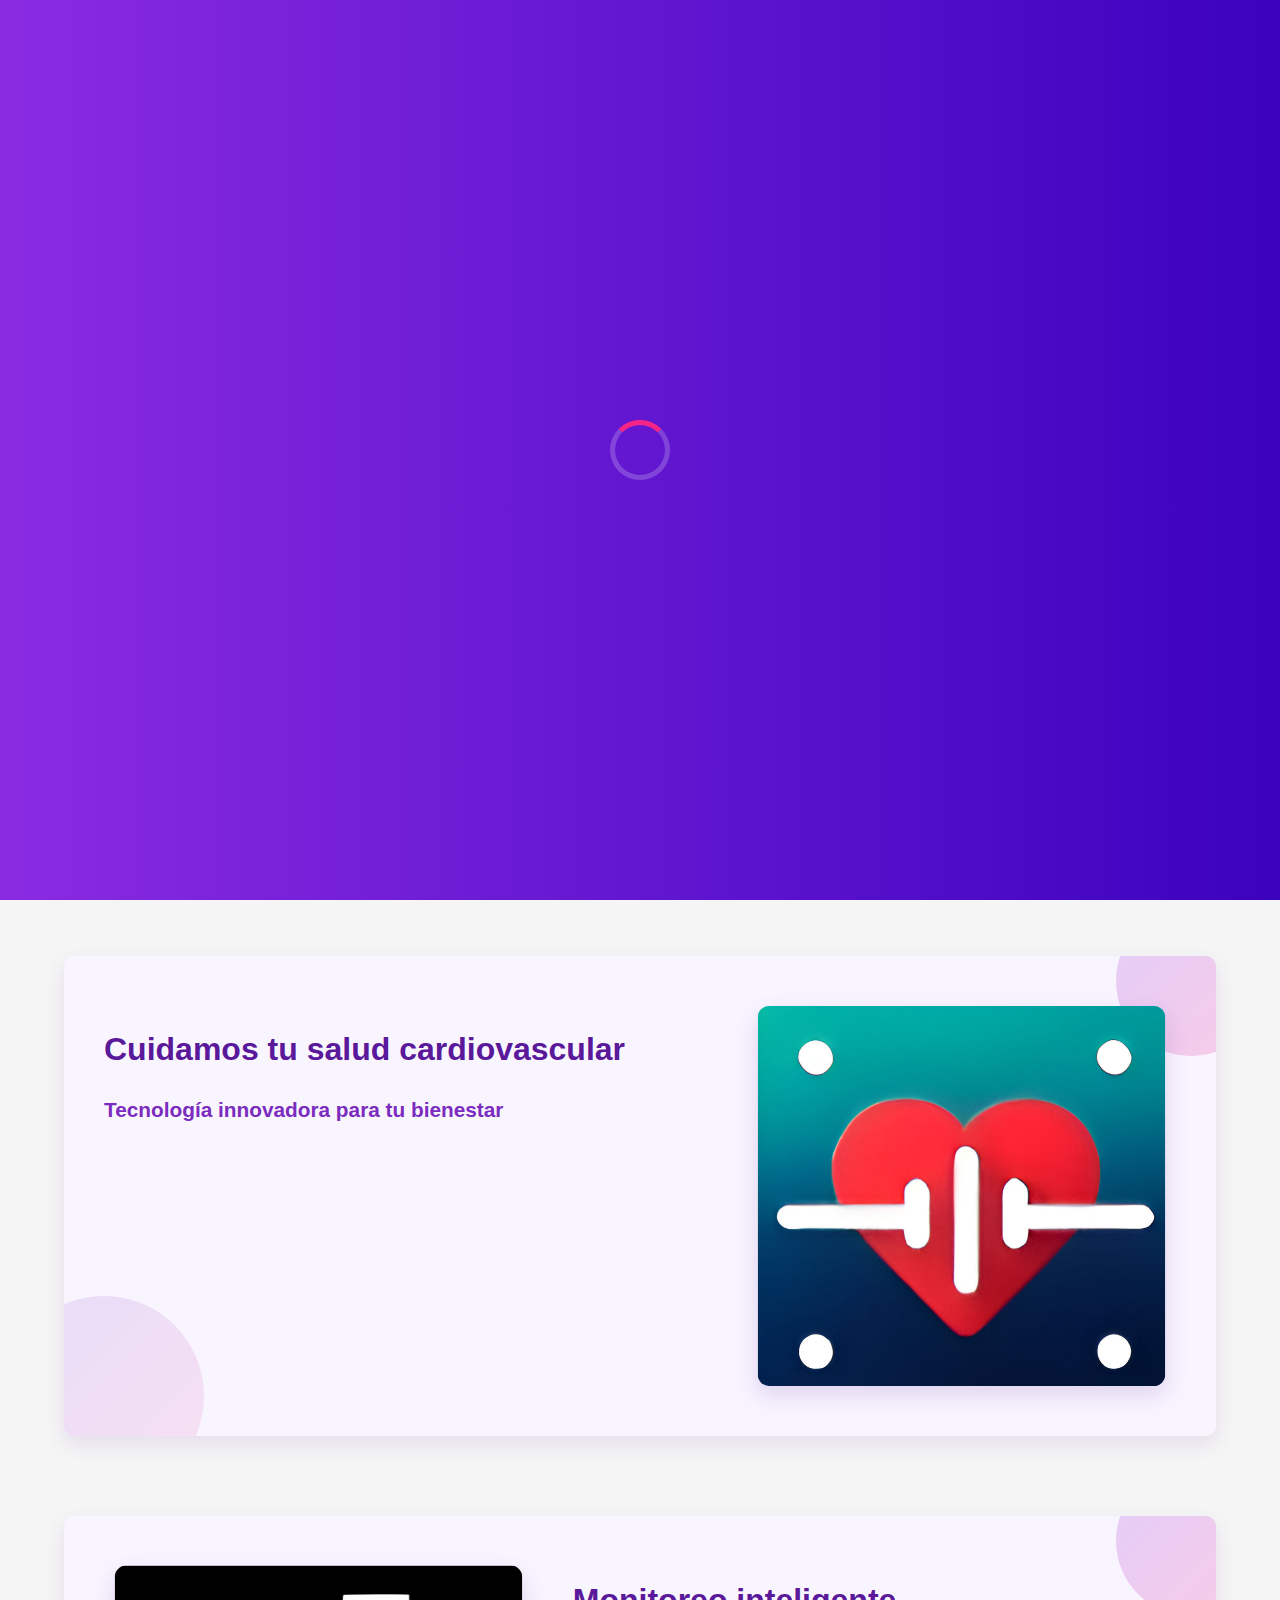
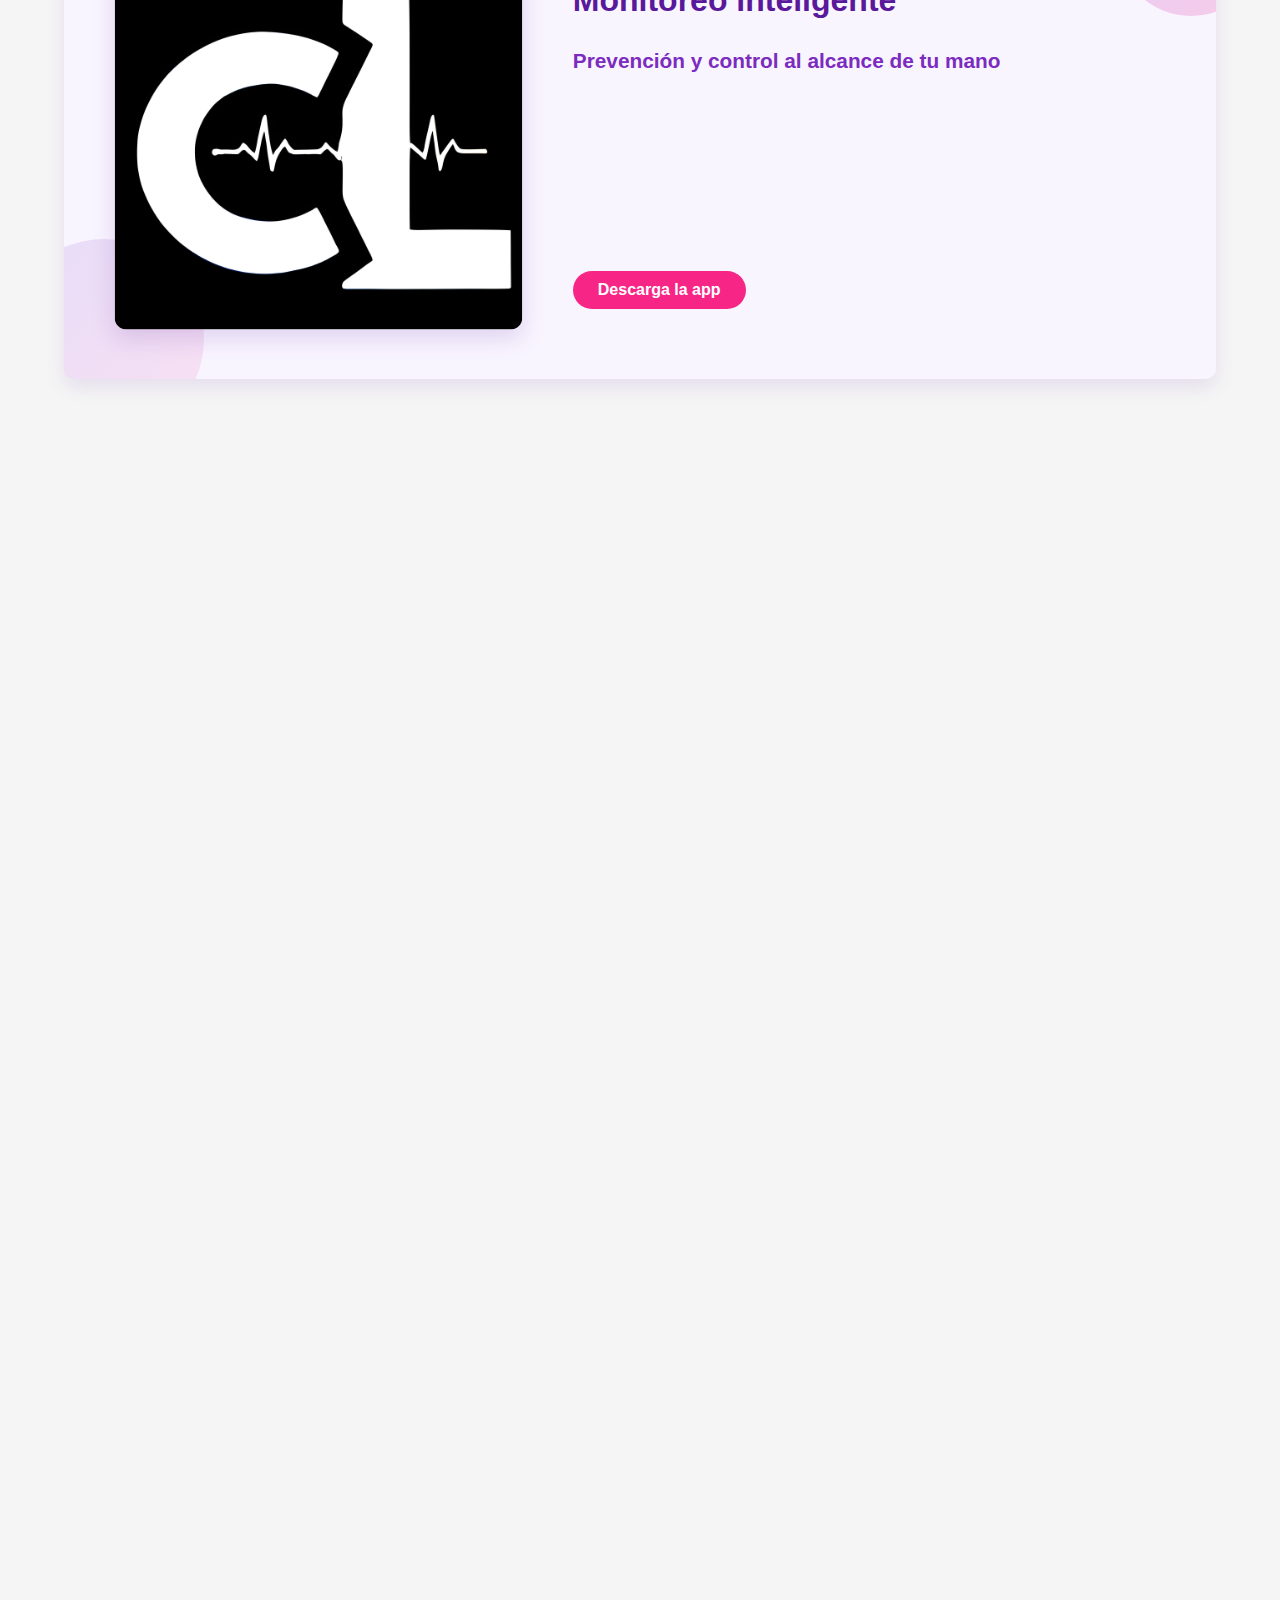
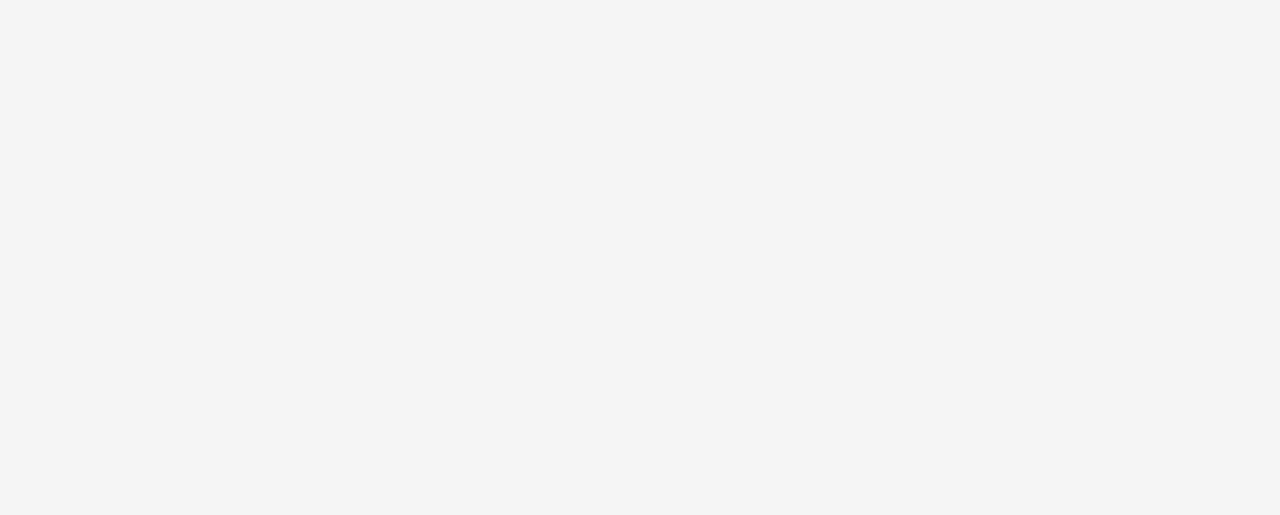
<file: index.html>
<!DOCTYPE html>
<html lang="es">
<head>
    <meta charset="UTF-8">
    <meta name="viewport" content="width=device-width, initial-scale=1.0">
    <link href="https://fonts.googleapis.com/css2?family=PT+Sans:wght@400;700&display=swap" rel="stylesheet">
    <link rel="stylesheet" href="style.css">
    <link rel="stylesheet" href="cookies.css">
    <link rel="stylesheet" href="terminos.css">
    <link rel="icon" href="Logo CardioLIFE.jpg" type="image/x-icon">
    <title>CardioLIFE - Soluciones para la salud cardiovascular</title>
</head>
<body>
    <div id="preloader">
        <div class="spinner"></div>
    </div>
    <header class="header">
        <div class="header-main">
            <div class="logo">
                <a href="index.html"><img src="Cardio-Life-Logo-Sin-Fondo.png" alt="Logo CardioLIFE"></a>
            </div>
            <div class="menu-toggle" id="menuToggle" aria-label="Abrir menú" tabindex="0">
                <span></span><span></span><span></span>
            </div>
        </div>
        <nav class="desktop-nav">
            <ul class="nav-menu">
                <li><a href="index.html">Inicio</a></li>
                <li><a href="about_us.html">About Us</a></li>
                <li><a href="Manual_Usuario.pdf" download="Manual_Usuario.pdf">Ayuda</a></li>
            </ul>
        </nav>
        <div class="user-actions">
            <button class="download-btn">Descargar</button>
        </div>
        <nav class="mobile-menu" id="mobileMenu">
            <ul>
                <li><a href="index.html">Inicio</a></li>
                <li><a href="about_us.html">About Us</a></li>
                <li><a href="Manual_Usuario.pdf" download="Manual_Usuario.pdf">Ayuda</a></li>
                <li><a href="#">Descargar</a></li>
            </ul>
        </nav>
    </header>
    <main>
        <section class="hero-section">
            <img src="principal.jpg" alt="CardioLIFE" class="hero-image">
            <div class="overlay"></div>
            <div class="hero-content">
                <h1 class="hero-title">CardioLIFE</h1>
                <p class="hero-subtitle">Soluciones innovadoras para el cuidado y monitoreo de la salud cardiovascular</p>
                <a href="about_us.html" class="hero-button">Saber más</a>
            </div>
        </section>
        <section class="content-section enhanced-section">
            <div class="text-content">
                <h2 class="section-title">Cuidamos tu salud cardiovascular</h2>
                <h3 class="section-subtitle">Tecnología innovadora para tu bienestar</h3>
                <p class="section-text">
                    En CardioLIFE desarrollamos soluciones avanzadas para el monitoreo y cuidado de la salud del corazón. Nuestros dispositivos utilizan tecnología de última generación para proporcionar datos precisos sobre tu salud cardiovascular en tiempo real.
                </p>
                <p class="section-text">
                    Con una alta investigación en el sector de la salud, nuestros productos buscan ayudar a millones de personas a mantener un control efectivo de su ritmo cardíaco, presión arterial y otros indicadores vitales, mejorando significativamente su calidad de vida.
                </p>
            </div>
            <div class="image-container">
                <img src="Icono app CardioLIFE.jpg" alt="Dispositivo CardioLIFE" class="section-image">
            </div>
        </section>
        <section class="seccion-contenido enhanced-section">
            <div class="contenedor-imagen">
                <img src="Logo CardioLIFE.jpg" alt="Logo CardioLIFE" class="imagen-seccion">
            </div>
            <div class="contenido-texto">
                <h2 class="titulo-seccion">Monitoreo inteligente</h2>
                <h3 class="subtitulo-seccion">Prevención y control al alcance de tu mano</h3>
                <p class="texto-seccion">
                    La aplicación CardioLIFE te permite visualizar y analizar los datos de tu salud cardiovascular de forma sencilla e intuitiva. Podrás configurar alertas personalizadas y compartir información valiosa con tu médico.
                </p>
                <p class="texto-seccion">
                    Nuestro sistema de monitoreo continuo detecta patrones y posibles anomalías, brindándote recomendaciones preventivas adaptadas a tu perfil de salud específico.
                </p>
                <a href="#" class="boton-seccion">Descarga la app</a>
            </div>
        </section>
        <section class="features-section">
            <h2 class="features-title">Características principales</h2>
            <div class="features-container">
                <div class="feature-card">
                    <div class="feature-icon">
                        <svg xmlns="http://www.w3.org/2000/svg" viewBox="0 0 24 24" fill="none" stroke="currentColor" stroke-width="2" stroke-linecap="round" stroke-linejoin="round"><path d="M20.84 4.61a5.5 5.5 0 0 0-7.78 0L12 5.67l-1.06-1.06a5.5 5.5 0 0 0-7.78 7.78l1.06 1.06L12 21.23l7.78-7.78 1.06-1.06a5.5 5.5 0 0 0 0-7.78z"></path></svg>
                    </div>
                    <h3>Monitorización 24/7</h3>
                    <p>Control continuo de tu ritmo cardíaco, presión arterial y otros parámetros vitales las 24 horas del día, los 7 días de la semana.</p>
                </div>
                <div class="feature-card">
                    <div class="feature-icon">
                        <svg xmlns="http://www.w3.org/2000/svg" viewBox="0 0 24 24" fill="none" stroke="currentColor" stroke-width="2" stroke-linecap="round" stroke-linejoin="round"><path d="M22 12h-4l-3 9L9 3l-3 9H2"></path></svg>
                    </div>
                    <h3>Alertas en tiempo real</h3>
                    <p>Recibe notificaciones inmediatas cuando se detecten anomalías en tus parámetros cardíacos, permitiendo una rápida intervención.</p>
                </div>
                <div class="feature-card">
                    <div class="feature-icon">
                        <svg xmlns="http://www.w3.org/2000/svg" viewBox="0 0 24 24" fill="none" stroke="currentColor" stroke-width="2" stroke-linecap="round" stroke-linejoin="round"><path d="M17 21v-2a4 4 0 0 0-4-4H5a4 4 0 0 0-4 4v2"></path><circle cx="9" cy="7" r="4"></circle><path d="M23 21v-2a4 4 0 0 0-3-3.87"></path><path d="M16 3.13a4 4 0 0 1 0 7.75"></path></svg>
                    </div>
                    <h3>Conexión con especialistas</h3>
                    <p>Comparte fácilmente tus datos con profesionales médicos, facilitando diagnósticos precisos y tratamientos personalizados.</p>
                </div>
                <div class="feature-card">
                    <div class="feature-icon">
                        <svg xmlns="http://www.w3.org/2000/svg" viewBox="0 0 24 24" fill="none" stroke="currentColor" stroke-width="2" stroke-linecap="round" stroke-linejoin="round"><rect x="2" y="3" width="20" height="14" rx="2" ry="2"></rect><line x1="8" y1="21" x2="16" y2="21"></line><line x1="12" y1="17" x2="12" y2="21"></line></svg>
                    </div>
                    <h3>Informes detallados</h3>
                    <p>Accede a análisis detallados de tu salud cardiovascular con gráficos intuitivos y recomendaciones personalizadas.</p>
                </div>
            </div>
        </section>
        <section class="cta-union">    
            <section class="cta-section">
                <div class="cta-content">
                    <h2>¿Quieres llevar el cuidado de tu salud al siguiente nivel?</h2>
                    <p>Únete a CardioLIFE y vive la experiencia de conocer tu estado de salud con la mejor tecnología.</p>
                </div>
                <div class="cta-image">
                    <img src="Icono app CardioLIFE.jpg" alt="App CardioLIFE">
                </div>
            </section>
            <section class="cta-section">
                <div class="cta-content">
                    <h2>¿Quieres monitorear tu día a día?</h2>
                    <p>Prueba nuestro aplicativo móvil y descubre lo que tenemos para ofrecerte.</p>
                </div>
                <div class="cta-image">
                    <img src="Icono app CardioLIFE.jpg" alt="App CardioLIFE">
                </div>
            </section>
        </section>      
    </main>
    <footer>
        <div class="footer-container">
            <div class="footer-column">
                <div class="footer-logo">
                    <img src="Icono app CardioLIFE.jpg" alt="CardioLIFE Logo">
                    <h3>CardioLIFE</h3>
                </div>
                <p class="footer-about">
                    CardioLIFE es una empresa dedicada a proporcionar soluciones innovadoras para el cuidado y monitoreo de la salud cardiovascular.
                </p>
            </div>
            <div class="footer-column">
                <h3>Menú Principal</h3>
                <ul class="footer-menu">
                    <li><a href="index.html">Inicio</a></li>
                    <li><a href="about_us.html">About Us</a></li>
                    <li><a href="Manual_Usuario.pdf" download="Manual_Usuario.pdf">Ayuda</a></li>
                    <li><a href="#">Descargar</a></li>
                </ul>
            </div>
            <div class="footer-column">
                <h3>Información Legal</h3>
                <ul class="footer-menu">
                    <li><a href="#">Términos y Condiciones</a></li>
                    <li><a href="#">Política de Cookies</a></li>
                </ul>
                <div class="footer-contact">
                    <h3>Contáctanos</h3>
                    <p style="font-size: 14px; margin-bottom: 5px;">cardiolife0@gmail.com</p>
                    <p style="font-size: 14px;">+57 321 456 7890</p>
                </div>
            </div>
            <div class="footer-bottom">
                CardioLIFE © 2025 - Todos los derechos reservados
            </div>
        </div>
    </footer>
    <div id="termsModal" class="modal">
        <div class="modal-content">
            <div class="modal-header">
                <h2>Términos y Condiciones</h2>
                <span class="close-modal">&times;</span>
            </div>
            <div class="modal-body">
                <!-- ...contenido de términos... -->
                <p>Bienvenido a CardioLIFE. Estos Términos y Condiciones rigen el uso de nuestra aplicación y servicios relacionados con el monitoreo de la salud cardiovascular...</p>
            </div>
            <div class="modal-footer">
                <button id="acceptTerms" class="modal-button">Aceptar</button>
            </div>
        </div>
    </div>
    <div id="cookiesModal" class="modal">
        <div class="modal-content">
            <div class="modal-header">
                <h2>Políticas de Cookies</h2>
                <span class="close-modal">&times;</span>
            </div>
            <div class="modal-body">
                <!-- ...contenido de cookies... -->
                <p>Las cookies son pequeños archivos de texto que se almacenan en su dispositivo...</p>
            </div>
            <div class="modal-footer">
                <button id="acceptCookies" class="modal-button">Aceptar</button>
                <button id="rejectCookies" class="modal-button modal-button-secondary">Rechazar no esenciales</button>
            </div>
        </div>
    </div>
    <script src="scripts.js"></script>
    <script src="cookies.js"></script>
</body>
</html>
</file>
<file: style.css>
* {
    margin: 0;
    padding: 0;
    box-sizing: border-box;
    font-family: Arial, sans-serif;
}

body {
    background-color: #f5f5f5;
    color: #eee;
    font-family: "PT Sans", sans-serif;
}

/* Estilos para el preloader */
#preloader {
    position: fixed;
    top: 0;
    left: 0;
    width: 100%;
    height: 100%;
    background: linear-gradient(to right, #8A2BE2, #3B02BE);
    z-index: 9999;
    display: flex;
    justify-content: center;
    align-items: center;
    transition: opacity 0.5s ease;
}

.spinner {
    width: 60px;
    height: 60px;
    border: 5px solid rgba(255, 255, 255, 0.2);
    border-radius: 50%;
    border-top-color: #f72585;
    animation: spin 1s ease-in-out infinite;
}

@keyframes spin {
    to { transform: rotate(360deg); }
}

/*Diseño header*/
.header {
    display: flex;
    align-items: center;
    justify-content: space-between;
    padding: 1rem 2rem;
    background: linear-gradient(to right, #8A2BE2, #3B02BE);
    box-shadow: 0 2px 5px rgba(0, 0, 0, 0.1);
    position: relative;
    animation: slideInFromTop 0.8s ease-out forwards;
    z-index: 1000;
}
.logo {
    display: flex;
    align-items: center;
    animation: fadeIn 1.2s ease-out 0.3s forwards;
    opacity: 0;
    animation-fill-mode: forwards;
}
.logo img {
    height: 40px;
    margin-right: 10px;
}
.logo h1 {
    font-size: 1.5rem;
    color: #eee;
}
.nav-menu {
    display: flex;
    list-style: none;
    animation: fadeIn 1s ease-out 0.5s forwards;
    opacity: 0;
    animation-fill-mode: forwards;
}
.nav-menu li {
    margin: 0 15px;
}
.nav-menu a {
    text-decoration: none;
    color: #eee;
    font-size: 21px;
    font-weight: 700;
    transition: color 0.3s ease;
}
.nav-menu a:hover {
    color: #aaa;
}
.user-actions {
    display: flex;
    align-items: center;
    animation: fadeIn 1s ease-out 0.7s forwards;
    opacity: 0;
    animation-fill-mode: forwards;
}
.download-btn {
    background-color: #f506d5;
    color: white;
    border: none;
    padding: 8px 16px;
    border-radius: 4px;
    cursor: pointer;
    margin-right: 15px;
    transition: all 0.3s ease;
    animation: scaleIn 0.5s ease-out 1.2s forwards;
    opacity: 0;
    animation-fill-mode: forwards;
}
.download-btn:hover {
    background-color: #88066c;
}
.auth-links {
    display: flex;
}
.auth-links a {
    margin-left: 15px;
    text-decoration: none;
    color: #eee;
    transition: color 0.3s ease;
}
.auth-links a:hover {
    color: #4285F4;
}
.auth-links a.register {
    color: #f72585;
    font-weight: 600;
}
.auth-links a.register:hover {
    color: #88066c;
    font-weight: 600;
    transition: all .5s ease;
}
.menu-toggle {
    display: none;
    flex-direction: column;
    justify-content: space-between;
    width: 30px;
    height: 21px;
    cursor: pointer;
    z-index: 100000 !important;
}
.menu-toggle span {
    display: block;
    height: 3px;
    width: 100%;
    background-color: #eee;
    border-radius: 3px;
    transition: all 0.3s ease;
}

/*Diseño del header moviles*/
.mobile-menu {
    display: none;
    position: fixed;
    top: 0;
    right: 0;
    width: 250px;
    background: linear-gradient(to right, #8A2BE2, #3B02BE);
    box-shadow: 0 4px 16px rgba(0,0,0,0.18);
    padding: 1.5rem 1rem 1rem 1rem;
    z-index: 99999 !important;
    border-radius: 0 0 0 12px;
    border-top-right-radius: 0;
    border-top-left-radius: 0;
    border-bottom-left-radius: 12px;
    border-bottom-right-radius: 12px;
    margin-top: 0;
    animation: fadeIn 0.3s;
    font-family: 'PT Sans', Arial, sans-serif;
}
.mobile-menu ul {
    list-style: none;
    padding: 0;
    margin: 0;
}
.mobile-menu li {
    margin: 0 0 18px 0;
    border-bottom: 1px solid rgba(255,255,255,0.08);
    padding-bottom: 10px;
    transition: background 0.2s;
}
.mobile-menu li:last-child {
    border-bottom: none;
}
.mobile-menu a {
    text-decoration: none;
    color: #fff;
    font-size: 1.15rem;
    font-weight: 600;
    letter-spacing: 0.5px;
    padding: 8px 0 8px 10px;
    border-radius: 6px;
    display: block;
    transition: background 0.2s, color 0.2s, padding-left 0.2s;
}
.mobile-menu a:hover, .mobile-menu a:focus {
    background: rgba(255,255,255,0.08);
    color: #f72585;
    padding-left: 18px;
    outline: none;
}
.mobile-menu.active {
    display: block;
}
.menu-toggle {
    z-index: 100000 !important;
}
/* Ajuste para que el menú no quede tapado por el header */
.header {
    z-index: 1000;
    position: relative;
}

@media (max-width: 900px) {
    .desktop-nav {
        display: none !important;
    }
    .user-actions {
        display: none !important;
    }
    .menu-toggle {
        display: flex !important;
        position: absolute;
        right: 2rem;
        top: 1.5rem;
        z-index: 30;
    }
    .mobile-menu {
        display: none;
        position: absolute;
        top: 100%;
        right: 0;
        width: 220px;
        background: linear-gradient(to right, #8A2BE2, #3B02BE);
        box-shadow: 0 4px 6px rgba(0,0,0,0.1);
        padding: 1rem;
        z-index: 25;
        border-radius: 4px;
        animation: fadeIn 0.3s;
    }
    .mobile-menu.active {
        display: block !important;
    }
}

@media (max-width: 768px) {
    .header {
        flex-wrap: wrap;
    }
    .desktop-nav {
        display: none;
    }
    .user-actions {
        display: none;
    }
    .menu-toggle {
        display: flex !important;
        position: absolute;
        right: 2rem;
        top: 1.5rem;
        z-index: 20;
    }
    .mobile-menu {
        display: none;
        position: absolute;
        top: 100%;
        right: 0;
        width: 220px;
        background: linear-gradient(to right, #8A2BE2, #3B02BE);
        box-shadow: 0 4px 6px rgba(0,0,0,0.1);
        padding: 1rem;
        z-index: 15;
        border-radius: 4px;
        animation: fadeIn 0.3s;
    }
    .mobile-menu.active {
        display: block;
    }
    .auth-links {
        display: none;
    }
    .menu-toggle {
        display: flex !important;
    }
    .header-main {
        display: flex;
        align-items: center;
        justify-content: space-between;
        width: 100%;
    }
    .user-actions .download-btn {
        display: none;
    }
    .mobile-actions .download-btn {
        display: none;
    }
}


/*Diseño imagen principal*/
.hero-section {
    position: relative;
    width: 100%;
    min-height: 500px;
    max-height: 800px;
    overflow: hidden;
    z-index: 1;
}
.hero-image {
    width: 100%;
    height: 100%;
    object-fit: cover;
    animation: scaleIn 1.5s ease-out forwards;
}
.overlay {
    position: absolute;
    top: 0;
    left: 0;
    width: 100%;
    height: 100%;
    background-color: rgba(0, 0, 0, 0.8);
    animation: fadeIn 1s ease-out forwards;
}
.hero-content {
    position: absolute;
    top: 50%;
    left: 50%;
    transform: translate(-50%, -50%);
    text-align: center;
    color: white;
    width: 80%;
    max-width: 500px;
    animation: fadeIn 1.5s ease-out 0.5s forwards;
    opacity: 0;
    animation-fill-mode: forwards;
}
.hero-title {
    font-size: 3rem;
    margin-bottom: 20px;
    text-shadow: 2px 2px 4px rgba(0, 0, 0, 0.5);
    animation: slideInFromBottom 1s ease-out 0.8s forwards;
    opacity: 0;
    animation-fill-mode: forwards;
}
.hero-subtitle {
    font-size: 1.5rem;
    margin-bottom: 30px;
    text-shadow: 1px 1px 3px rgba(0, 0, 0, 0.5);
    animation: slideInFromBottom 1s ease-out 1.1s forwards;
    opacity: 0;
    animation-fill-mode: forwards;
}
.hero-button {
    display: inline-block;
    background-color: #f72585;
    color: white;
    padding: 12px 30px;
    border-radius: 30px;
    text-decoration: none;
    font-weight: bold;
    font-size: 1rem;
    transition: background-color 0.3s ease;
    animation: scaleIn 0.8s ease-out 1.5s forwards;
    opacity: 0;
    animation-fill-mode: forwards;
}
.hero-button:hover {
    background-color: #b5179e;
}
@media (max-width: 768px) {
    .hero-title {
        font-size: 2rem;
    }
    .hero-subtitle {
        font-size: 1.2rem;
    }
}
@media (max-width: 480px) {
    .hero-section {
        height: 400px;
    }
    .hero-title {
        font-size: 1.8rem;
    }
    .hero-subtitle {
        font-size: 1rem;
    }
    .hero-button {
        padding: 10px 20px;
        font-size: 0.9rem;
    }
}

/* Nuevos estilos para las secciones de contenido */
.content-section,
.seccion-contenido,
.testimonial-section {
    display: flex;
    flex-direction: row;
    align-items: center;
    justify-content: space-between;
    gap: 40px;
    background-color: #f9f5ff;
    border-radius: 10px;
    padding: 40px;
    margin: 80px auto;
    max-width: 1200px;
    width: 90%;
    box-shadow: 0 8px 20px rgba(90, 24, 154, 0.1);
    position: relative;
    overflow: hidden;
    z-index: 1 !important;
    color: #333; /* Color de texto más legible en fondo claro */
}

/* Alternamos la dirección para crear variedad visual */
.seccion-contenido {
    flex-direction: row;
}
@media (max-width: 768px) {
    .content-section,
    .seccion-contenido,
    .testimonial-section {
        flex-direction: column;
        padding: 30px 20px;
        gap: 20px;
    }
    
    .image-container,
    .contenedor-imagen {
        order: -1; /* Imágenes siempre arriba en móvil, independientemente del flex-direction */
    }
}

/* Contenedores de texto e imagen con tamaños proporcionales */
.text-content,
.contenido-texto {
    flex: 1;
    max-width: 60%;
    position: relative;
    z-index: 1;
}

.image-container,
.contenedor-imagen {
    flex: 1;
    max-width: 40%;
    display: flex;
    justify-content: center;
    align-items: center;
    position: relative;
    z-index: 1;
}

/* Estilo para las imágenes que se adaptan al contenedor */
.section-image,
.imagen-seccion {
    width: 100%;
    height: auto;
    max-height: 400px;
    object-fit: cover;
    transform: scale(0.95);
    transition: transform 0.8s ease;
    box-shadow: 0 10px 25px rgba(90, 24, 154, 0.15);
    border-radius: 12px;
}

.section-image:hover,
.imagen-seccion:hover {
    transform: scale(1);
}

.content-section::before,
.seccion-contenido::before,
.testimonial-section::before {
    content: '';
    position: absolute;
    top: -50px;
    right: -50px;
    width: 150px;
    height: 150px;
    border-radius: 50%;
    background: linear-gradient(135deg, rgba(138, 43, 226, 0.2), rgba(247, 37, 133, 0.2));
    z-index: 0;
}

.content-section::after,
.seccion-contenido::after,
.testimonial-section::after {
    content: '';
    position: absolute;
    bottom: -60px;
    left: -60px;
    width: 200px;
    height: 200px;
    border-radius: 50%;
    background: linear-gradient(135deg, rgba(59, 2, 190, 0.1), rgba(247, 37, 133, 0.1));
    z-index: 0;
}

/* Estilos para los títulos */
.section-title,
.titulo-seccion {
    position: relative;
    display: inline-block;
    margin-bottom: 30px;
    color: #5a189a;
    font-size: 2rem;
}

.section-subtitle,
.subtitulo-seccion {
    color: #7b2cbf;
    margin-bottom: 20px;
    font-size: 1.3rem;
}

.section-title::after,
.titulo-seccion::after {
    content: '';
    position: absolute;
    bottom: -10px;
    left: 0;
    width: 0;
    height: 3px;
    background: linear-gradient(to right, #f72585, #5a189a);
    transition: width 1.5s ease;
}

.content-section.visible .section-title::after,
.seccion-contenido.visible .titulo-seccion::after,
.testimonial-section.visible .section-title::after {
    width: 100%;
}

/* Estilos para los párrafos */
.section-text,
.texto-seccion {
    margin-bottom: 20px;
    line-height: 1.6;
    color: #444;
    font-size: 1rem;
}

/* Estilos para los botones */
.section-button,
.boton-seccion {
    display: inline-block;
    background-color: #f72585;
    color: white;
    padding: 10px 25px;
    border-radius: 30px;
    text-decoration: none;
    font-weight: 600;
    font-size: 1rem;
    transition: all 0.3s ease;
    position: relative;
    overflow: hidden;
    z-index: 1;
    margin-top: 10px;
}

.section-button:hover,
.boton-seccion:hover {
    background-color: #b5179e;
    transform: translateY(-3px);
    box-shadow: 0 4px 12px rgba(247, 37, 133, 0.3);
}

.section-button::before,
.boton-seccion::before {
    content: '';
    position: absolute;
    top: 0;
    left: -100%;
    width: 100%;
    height: 100%;
    background: linear-gradient(90deg, transparent, rgba(255, 255, 255, 0.2), transparent);
    transition: left 0.7s ease;
    z-index: -1;
}

.section-button:hover::before,
.boton-seccion:hover::before {
    left: 100%;
}

/* Animaciones para todas las secciones */
@keyframes pulseGlow {
    0% {
        box-shadow: 0 8px 20px rgba(90, 24, 154, 0.1);
    }
    50% {
        box-shadow: 0 12px 28px rgba(90, 24, 154, 0.2);
    }
    100% {
        box-shadow: 0 8px 20px rgba(90, 24, 154, 0.1);
    }
}

.content-section.visible,
.seccion-contenido.visible,
.testimonial-section.visible {
    animation: fadeIn 1s ease-out forwards, pulseGlow 3s ease-in-out infinite;
}

/* Animación para los párrafos */
.text-content p,
.contenido-texto p {
    opacity: 0;
    transform: translateY(20px);
}

.content-section.visible .text-content p,
.seccion-contenido.visible .contenido-texto p,
.testimonial-section.visible .text-content p {
    animation: fadeInUp 0.8s ease-out forwards;
}

.content-section.visible .text-content p:nth-child(3),
.seccion-contenido.visible .contenido-texto p:nth-child(3),
.testimonial-section.visible .text-content p:nth-child(3) {
    animation-delay: 0.3s;
}

.content-section.visible .text-content p:nth-child(4),
.seccion-contenido.visible .contenido-texto p:nth-child(4),
.testimonial-section.visible .text-content p:nth-child(4) {
    animation-delay: 0.6s;
}

@keyframes fadeInUp {
    from {
        opacity: 0;
        transform: translateY(20px);
    }
    to {
        opacity: 1;
        transform: translateY(0);
    }
}

/* Responsivo para dispositivos móviles */
@media (max-width: 768px) {
    .content-section,
    .seccion-contenido,
    .testimonial-section {
        flex-direction: column;
        padding: 30px 20px;
        gap: 20px;
    }
    
    .text-content,
    .contenido-texto,
    .image-container,
    .contenedor-imagen {
        max-width: 100%;
    }
    
    .image-container,
    .contenedor-imagen {
        order: -1; /* Imágenes siempre arriba en móvil */
    }
    
    .section-title,
    .titulo-seccion {
        font-size: 1.8rem;
    }
    
    .section-subtitle,
    .subtitulo-seccion {
        font-size: 1.2rem;
    }
    
    .content-section::before,
    .content-section::after,
    .seccion-contenido::before,
    .seccion-contenido::after,
    .testimonial-section::before,
    .testimonial-section::after {
        width: 100px;
        height: 100px;
    }
}

.features-section {
    padding: 60px 20px;
    margin: 10px auto;
    max-width: 1200px;
    text-align: center;
    animation: fadeIn 1s ease-out forwards;
    opacity: 0;
    animation-fill-mode: forwards;
}

.features-title {
    font-size: 2.5rem;
    color: #5a189a;
    margin-bottom: 50px;
    position: relative;
    display: inline-block;
}

.features-title::after {
    content: '';
    position: absolute;
    bottom: -10px;
    left: 50%;
    transform: translateX(-50%);
    width: 0;
    height: 3px;
    background: linear-gradient(to right, #f72585, #5a189a);
    transition: width 1.5s ease;
}

.features-section.visible .feature-card {
    animation: fadeInUp 0.8s ease-out forwards;
}

.features-section.visible .feature-card:nth-child(2) {
    animation-delay: 0.2s;
}

.features-section.visible .feature-card:nth-child(3) {
    animation-delay: 0.4s;
}

.features-section.visible .feature-card:nth-child(4) {
    animation-delay: 0.6s;
}

.feature-card:hover {
    transform: translateY(-10px);
    box-shadow: 0 12px 30px rgba(90, 24, 154, 0.15);
}

.feature-icon {
    width: 60px;
    height: 60px;
    background: linear-gradient(135deg, #8A2BE2, #f72585);
    border-radius: 50%;
    display: flex;
    align-items: center;
    justify-content: center;
    margin: 0 auto 20px;
}

.feature-icon svg {
    width: 30px;
    height: 30px;
    color: white;
}

.feature-card h3 {
    font-size: 1.2rem;
    color: #5a189a;
    margin-bottom: 15px;
}

.feature-card p {
    font-size: 0.95rem;
    line-height: 1.5;
    color: #555;
}

/* Sección de llamada a la acción (CTA) */
.cta-union{
    display: flex;
    justify-content: space-between;    
}

.cta-section {
    background: linear-gradient(135deg, rgba(138, 43, 226, 0.95), rgba(59, 2, 190, 0.95));
    padding: 60px 40px;
    margin: 80px auto;
    max-width: 1200px;
    width: 45%;
    border-radius: 20px;
    display: flex;
    align-items: center;
    justify-content: space-between;
    gap: 40px;
    box-shadow: 0 15px 30px rgba(90, 24, 154, 0.2);
    position: relative;
    overflow: hidden;
    color: white;
    animation: fadeIn 1s ease-out forwards;
    opacity: 0;
    animation-fill-mode: forwards;
}

.cta-content {
    flex: 1;
    max-width: 60%;
    z-index: 1;
}

.cta-image {
    flex: 1;
    max-width: 40%;
    z-index: 1;
}

.cta-image img {
    width: 100%;
    height: auto;
    border-radius: 12px;
    box-shadow: 0 10px 25px rgba(0, 0, 0, 0.2);
    transform: rotate(3deg);
    transition: all 0.5s ease;
}

.cta-section:hover .cta-image img {
    transform: rotate(0);
}

.cta-section h2 {
    font-size: 2rem;
    margin-bottom: 20px;
}

.cta-section p {
    font-size: 1.1rem;
    margin-bottom: 30px;
    opacity: 0.9;
}

.cta-buttons {
    display: flex;
    gap: 15px;
    flex-wrap: wrap;
}

.cta-primary {
    background-color: #f72585;
    color: white;
    padding: 12px 30px;
    border-radius: 30px;
    text-decoration: none;
    font-weight: 600;
    transition: all 0.3s ease;
    display: inline-block;
}

.cta-secondary {
    background-color: transparent;
    color: white;
    border: 2px solid white;
    padding: 10px 25px;
    border-radius: 30px;
    text-decoration: none;
    font-weight: 600;
    transition: all 0.3s ease;
    display: inline-block;
}

.cta-primary:hover {
    background-color: #b5179e;
    transform: translateY(-3px);
    box-shadow: 0 8px 15px rgba(247, 37, 133, 0.3);
}

.cta-secondary:hover {
    background-color: rgba(255, 255, 255, 0.1);
    transform: translateY(-3px);
}

.cta-section::before {
    content: '';
    position: absolute;
    top: -50px;
    right: -50px;
    width: 200px;
    height: 200px;
    border-radius: 50%;
    background: rgba(247, 37, 133, 0.2);
    z-index: 0;
}

.cta-section::after {
    content: '';
    position: absolute;
    bottom: -60px;
    left: -60px;
    width: 250px;
    height: 250px;
    border-radius: 50%;
    background: rgba(247, 37, 133, 0.15);
    z-index: 0;
}

/* Responsivo */
@media (max-width: 992px) {
    .feature-card {
        width: calc(50% - 20px);
    }
}

@media (max-width: 768px) {
    .features-title {
        font-size: 2rem;
    }
    
    .feature-card {
        width: 100%;
        max-width: 350px;
    }
    
    .cta-section {
        flex-direction: column;
        padding: 40px 30px;
    }
    
    .cta-content, .cta-image {
        max-width: 100%;
    }
    
    .cta-image {
        order: -1;
        margin-bottom: 30px;
    }
    
    .cta-image img {
        max-width: 300px;
        margin: 0 auto;
        display: block;
    }
    
    .cta-section h2 {
        font-size: 1.8rem;
        text-align: center;
    }
    
    .cta-section p {
        text-align: center;
    }
    
    .cta-buttons {
        justify-content: center;
    }
}

@media (max-width: 480px) {
    .features-title {
        font-size: 1.8rem;
    }
}

/*Diseño footer*/
footer {
    background: linear-gradient(to right, #8A2BE2, #3B02BE);
    color: #fff;
    padding: 30px 0;
    animation: slideInFromBottom 1s ease-out forwards;
    animation-delay: 0.2s;
    opacity: 0;
    animation-fill-mode: forwards;
}
.footer-container {
    width: 90%;
    max-width: 1200px;
    margin: 0 auto;
    display: flex;
    flex-wrap: wrap;
    justify-content: space-between;
}
.footer-column {
    width: 30%;
    margin-bottom: 20px;
    opacity: 0;
}
.footer-column.visible {
    animation: fadeIn 1s ease-out forwards;
}
.footer-logo {
    display: flex;
    align-items: center;
    margin-bottom: 15px;
}
.footer-logo img {
    width: 40px;
    height: 40px;
    margin-right: 10px;
}
.footer-logo h3 {
    font-size: 18px;
}
.footer-about {
    font-size: 14px;
    margin-bottom: 15px;
}
.footer-column h3 {
    font-size: 16px;
    margin-bottom: 15px;
    padding-bottom: 8px;
    border-bottom: 2px solid #f72585;
}
.footer-menu {
    list-style: none;
}

.footer-menu li {
    margin-bottom: 8px;
}
.footer-menu a {
    color: #fff;
    text-decoration: none;
    font-size: 14px;
}
.footer-menu a:hover {
    color: #f72585;
}
.footer-bottom {
    width: 100%;
    text-align: center;
    padding-top: 20px;
    margin-top: 20px;
    border-top: 1px solid rgba(255, 255, 255, 0.2);
    font-size: 12px;
}
@media (max-width: 768px) {
    .footer-column {
        width: 48%;
    }
}
@media (max-width: 576px) {
    .footer-column {
        width: 100%;
    }
}

/* Estilos de animación de entrada */
@keyframes fadeIn {
    from { opacity: 0; }
    to { opacity: 1; }
}

@keyframes slideInFromLeft {
    0% {
        transform: translateX(-100%);
        opacity: 0;
    }
    100% {
        transform: translateX(0);
        opacity: 1;
    }
}

@keyframes slideInFromRight {
    0% {
        transform: translateX(100%);
        opacity: 0;
    }
    100% {
        transform: translateX(0);
        opacity: 1;
    }
}

@keyframes slideInFromTop {
    0% {
        transform: translateY(-50px);
        opacity: 0;
    }
    100% {
        transform: translateY(0);
        opacity: 1;
    }
}

@keyframes slideInFromBottom {
    0% {
        transform: translateY(50px);
        opacity: 0;
    }
    100% {
        transform: translateY(0);
        opacity: 1;
    }
}

@keyframes scaleIn {
    0% {
        transform: scale(0.8);
        opacity: 0;
    }
    100% {
        transform: scale(1);
        opacity: 1;
    }
}
</file>
<file: cookies.css>
/* Estilos para el banner de cookies */
.cookie-banner {
    position: fixed;
    bottom: 0;
    left: 0;
    right: 0;
    background-color: rgba(247, 247, 247, 0.95);
    padding: 15px 30px;
    box-shadow: 0 -2px 10px rgba(0, 0, 0, 0.1);
    display: flex;
    justify-content: space-between;
    align-items: center;
    z-index: 999;
    flex-wrap: wrap;
    gap: 15px;
}

.cookie-banner-text {
    flex: 1;
    min-width: 280px;
}

.cookie-banner-text p {
    margin: 0;
    font-size: 0.9rem;
}

.cookie-banner-actions {
    display: flex;
    gap: 10px;
}

.cookie-banner-button {
    padding: 8px 16px;
    border-radius: 4px;
    font-weight: 600;
    cursor: pointer;
    transition: background-color 0.2s;
    font-size: 0.9rem;
}

.cookie-banner-accept {
    background-color: #4CAF50;
    color: white;
    border: none;
}

.cookie-banner-accept:hover {
    background-color: #45a049;
}

.cookie-banner-customize {
    background-color: transparent;
    color: #333;
    border: 1px solid #ccc;
}

.cookie-banner-customize:hover {
    background-color: #f1f1f1;
}

/* Estilos para las ventanas modales (añadir si faltan) */
.modal {
    display: none;
    position: fixed;
    top: 0;
    left: 0;
    right: 0;
    bottom: 0;
    background-color: rgba(0, 0, 0, 0.6);
    z-index: 1000;
    overflow: auto;
}

.modal-content {
    background-color: #fff;
    margin: 5% auto;
    padding: 0;
    width: 80%;
    max-width: 700px;
    border-radius: 8px;
    box-shadow: 0 4px 20px rgba(0, 0, 0, 0.2);
    position: relative;
    max-height: 90vh;
    display: flex;
    flex-direction: column;
}

.modal-header {
    padding: 15px 20px;
    border-bottom: 1px solid #eee;
    display: flex;
    justify-content: space-between;
    align-items: center;
    background-color: #f8f9fa;
    border-radius: 8px 8px 0 0;
}

.modal-header h2 {
    margin: 0;
    font-size: 1.4rem;
    color: #333;
}

.close-modal {
    font-size: 28px;
    font-weight: bold;
    color: #aaa;
    cursor: pointer;
    transition: color 0.2s;
}

.close-modal:hover {
    color: #333;
}

.modal-body {
    padding: 20px;
    overflow-y: auto;
    max-height: 70vh;
}

.modal-body h3 {
    color: #333;
    margin-top: 20px;
    margin-bottom: 10px;
    font-size: 1.2rem;
}

.modal-body p {
    margin-bottom: 15px;
    line-height: 1.5;
    color: #555;
}

.modal-footer {
    padding: 15px 20px;
    border-top: 1px solid #eee;
    display: flex;
    justify-content: flex-end;
    gap: 10px;
    background-color: #f8f9fa;
    border-radius: 0 0 8px 8px;
}

.modal-button {
    padding: 8px 18px;
    border-radius: 4px;
    font-weight: 600;
    cursor: pointer;
    transition: background-color 0.2s;
    border: none;
}

.modal-button {
    background-color: #4CAF50;
    color: white;
}

.modal-button:hover {
    background-color: #45a049;
}

.modal-button-secondary {
    background-color: #f1f1f1;
    color: #333;
    border: 1px solid #ddd;
}

.modal-button-secondary:hover {
    background-color: #e7e7e7;
}

/* Responsive design */
@media (max-width: 768px) {
    .modal-content {
        width: 95%;
        margin: 10% auto;
    }
    
    .cookie-banner {
        flex-direction: column;
        padding: 15px;
    }
    
    .cookie-banner-actions {
        width: 100%;
        justify-content: center;
    }
}
</file>
<file: terminos.css>
/*Estilo de la ventana modal de terminos y condiciones*/
.modal {
    display: none;
    position: fixed;
    z-index: 9999;
    left: 0;
    top: 0;
    width: 100%;
    height: 100%;
    overflow: auto;
    background-color: rgba(0, 0, 0, 0.7);
    animation: fadeIn 0.3s ease-out forwards;
}

.modal-content {
    position: relative;
    background: white;
    margin: 5% auto;
    padding: 0;
    width: 80%;
    max-width: 800px;
    max-height: 90vh;
    border-radius: 15px;
    box-shadow: 0 10px 30px rgba(90, 24, 154, 0.2);
    overflow: hidden;
    animation: slideInFromTop 0.5s ease-out forwards;
}

.modal-header {
    padding: 20px 25px;
    background: linear-gradient(to right, #8A2BE2, #3B02BE);
    color: white;
    display: flex;
    justify-content: space-between;
    align-items: center;
    position: sticky;
    top: 0;
    z-index: 10;
}

.modal-header h2 {
    margin: 0;
    font-size: 1.8rem;
}

.close-modal {
    color: white;
    float: right;
    font-size: 28px;
    font-weight: bold;
    cursor: pointer;
    width: 40px;
    height: 40px;
    display: flex;
    align-items: center;
    justify-content: center;
    border-radius: 50%;
    transition: all 0.3s ease;
}

.close-modal:hover {
    background-color: rgba(255, 255, 255, 0.2);
    transform: rotate(90deg);
}

.modal-body {
    padding: 25px;
    overflow-y: auto;
    max-height: calc(90vh - 160px);
    color: #333;
}

.modal-body h3 {
    color: #5a189a;
    margin-top: 25px;
    margin-bottom: 15px;
    font-size: 1.3rem;
}

.modal-body h3:first-child {
    margin-top: 0;
}

.modal-body p {
    margin-bottom: 15px;
    line-height: 1.6;
    font-size: 1rem;
    color: #444;
}

.modal-footer {
    padding: 15px 25px;
    background-color: #f9f5ff;
    text-align: center;
    border-top: 1px solid #eee;
    position: sticky;
    bottom: 0;
}

.modal-button {
    background-color: #f72585;
    color: white;
    border: none;
    padding: 10px 30px;
    border-radius: 30px;
    font-weight: 600;
    font-size: 1rem;
    cursor: pointer;
    transition: all 0.3s ease;
}

.modal-button:hover {
    background-color: #b5179e;
    transform: translateY(-3px);
    box-shadow: 0 4px 12px rgba(247, 37, 133, 0.3);
}

@media (max-width: 768px) {
    .modal-content {
        width: 95%;
        margin: 10% auto;
    }
    
    .modal-header h2 {
        font-size: 1.5rem;
    }
    
    .modal-body {
        padding: 20px;
        max-height: calc(90vh - 140px);
    }
    
    .modal-body h3 {
        font-size: 1.2rem;
    }
    
    .modal-body p {
        font-size: 0.95rem;
    }
}

.modal {
    display: none;
    position: fixed;
    z-index: 1000;
    left: 0;
    top: 0;
    width: 100%;
    height: 100%;
    overflow: auto;
    background-color: rgba(0, 0, 0, 0.6);
    animation: fadeIn 0.3s ease-in-out;
}

@keyframes fadeIn {
    from { opacity: 0; }
    to { opacity: 1; }
}

.modal-content {
    position: relative;
    background-color: #fff;
    margin: 5% auto;
    padding: 0;
    border-radius: 8px;
    box-shadow: 0 5px 20px rgba(0, 0, 0, 0.2);
    width: 80%;
    max-width: 700px;
    max-height: 85vh;
    overflow-y: auto;
    animation: slideIn 0.3s ease-out;
}

@keyframes slideIn {
    from { transform: translateY(-50px); opacity: 0; }
    to { transform: translateY(0); opacity: 1; }
}

.modal-header {
    display: flex;
    justify-content: space-between;
    align-items: center;
    padding: 15px 20px;
    background-color: #f8f9fa;
    border-bottom: 1px solid #e9ecef;
    border-top-left-radius: 8px;
    border-top-right-radius: 8px;
}

.modal-header h2 {
    margin: 0;
    color: #333;
    font-size: 1.5rem;
}

.close-modal {
    color: #aaa;
    font-size: 28px;
    font-weight: bold;
    cursor: pointer;
    transition: color 0.2s;
}

.close-modal:hover {
    color: #333;
}

.modal-body {
    padding: 20px;
    max-height: 60vh;
    overflow-y: auto;
}

.modal-body h3 {
    color: #444;
    margin-top: 20px;
    margin-bottom: 12px;
    font-size: 1.2rem;
}

.modal-body p {
    line-height: 1.6;
    color: #666;
    margin-bottom: 15px;
    font-size: 0.95rem;
}

.modal-footer {
    padding: 15px 20px;
    display: flex;
    justify-content: flex-end;
    gap: 10px;
    border-top: 1px solid #e9ecef;
    background-color: #f8f9fa;
    border-bottom-left-radius: 8px;
    border-bottom-right-radius: 8px;
}

.modal-button {
    padding: 10px 18px;
    background-color: #4CAF50;
    color: white;
    border: none;
    border-radius: 4px;
    cursor: pointer;
    font-weight: bold;
    transition: background-color 0.2s, transform 0.1s;
}

.modal-button:hover {
    background-color: #45a049;
}

.modal-button:active {
    transform: scale(0.98);
}

.modal-button-secondary {
    background-color: #f8f9fa;
    color: #333;
    border: 1px solid #ccc;
}

.modal-button-secondary:hover {
    background-color: #e9ecef;
}
</file>
